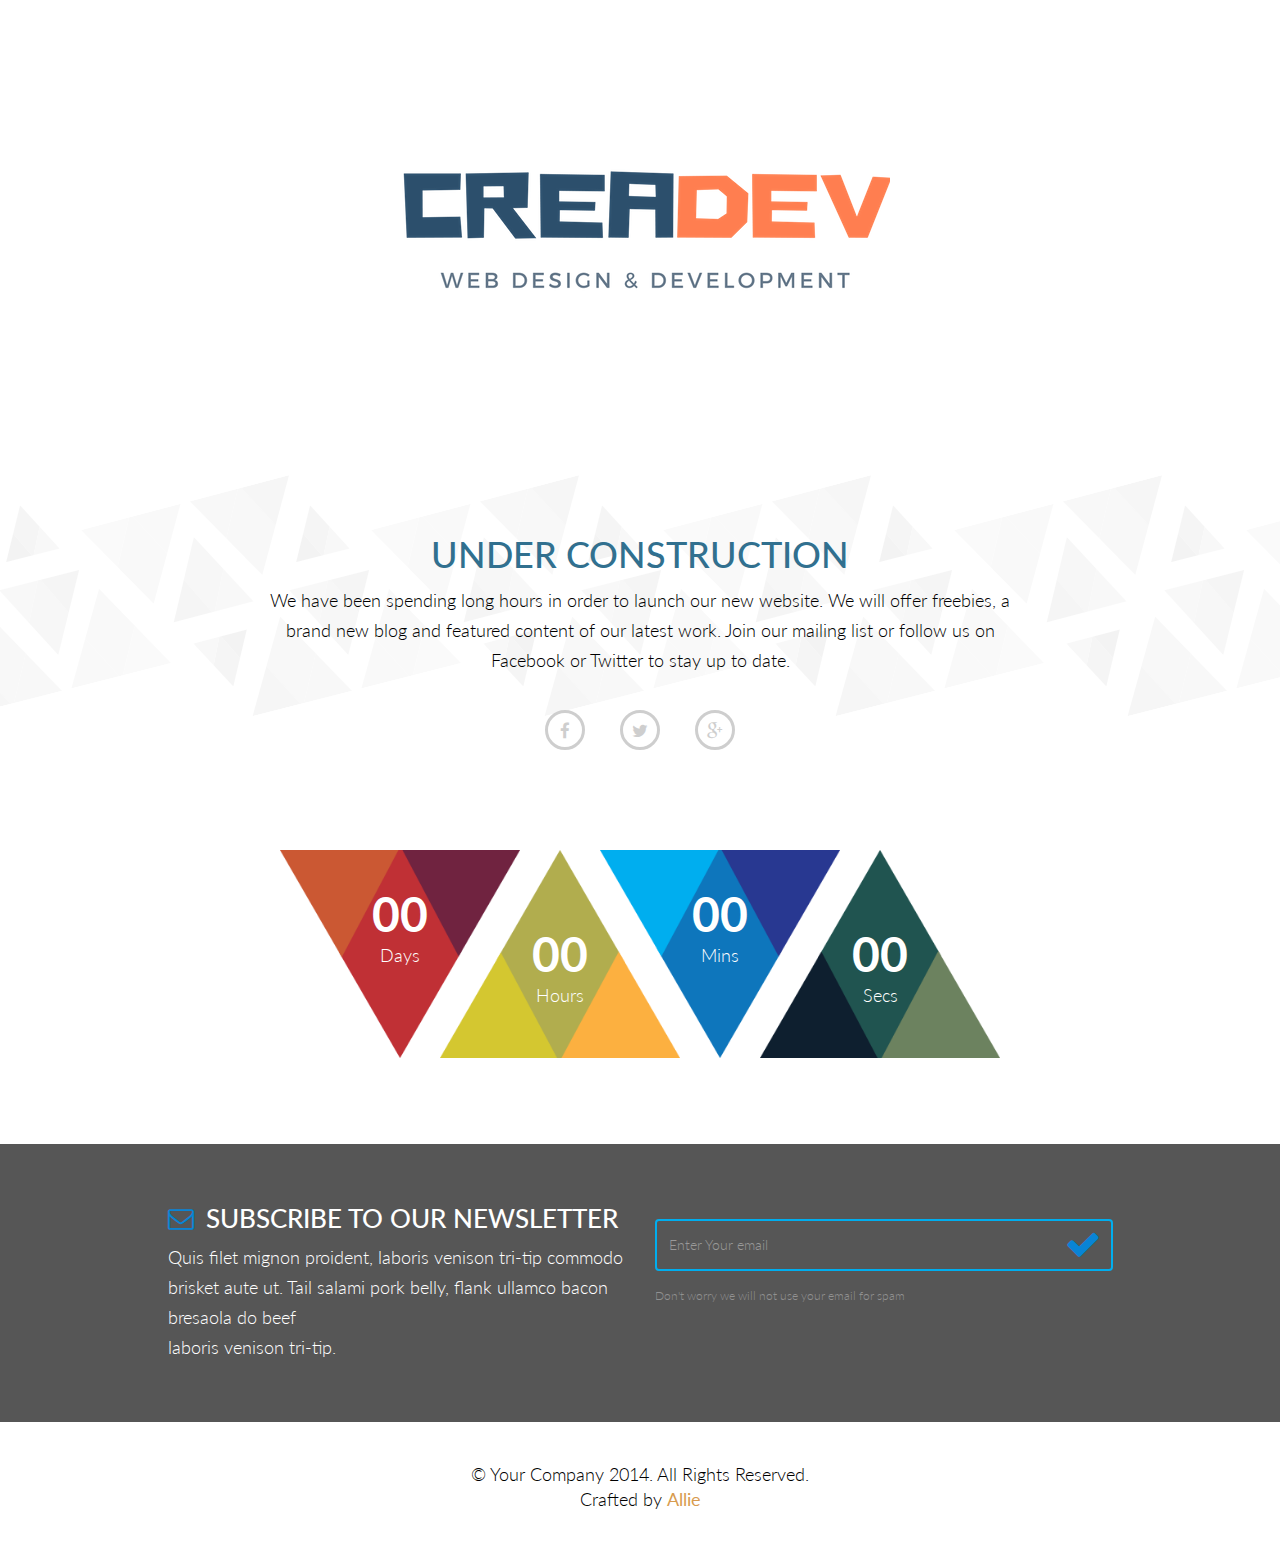
<file: coming-soon.html>
<!DOCTYPE html>
<html lang="en">
<head>
    <meta charset="utf-8">
    <meta name="viewport" content="width=device-width, initial-scale=1.0">
    <meta name="description" content="">
    <meta name="author" content="">
    <title>Coming Soon | Triangle</title>
    <link href="css/bootstrap.min.css" rel="stylesheet">
    <link href="css/font-awesome.min.css" rel="stylesheet"> 
    <link href="css/main.css" rel="stylesheet">
    <link href="css/responsive.css" rel="stylesheet">

    <!--[if lt IE 9]>
        <script src="js/html5shiv.js"></script>
        <script src="js/respond.min.js"></script>
    <![endif]-->       
    <link rel="shortcut icon" href="images/ico/favicon.ico">
    <link rel="apple-touch-icon-precomposed" sizes="144x144" href="images/ico/apple-touch-icon-144-precomposed.png">
    <link rel="apple-touch-icon-precomposed" sizes="114x114" href="images/ico/apple-touch-icon-114-precomposed.png">
    <link rel="apple-touch-icon-precomposed" sizes="72x72" href="images/ico/apple-touch-icon-72-precomposed.png">
    <link rel="apple-touch-icon-precomposed" href="images/ico/apple-touch-icon-57-precomposed.png">
</head><!--/head-->

<body>
    <div class="logo-image">                                
       <a href="index.html"><img class="img-responsive" src="images/logo.png" alt=""> </a> 
    </div>
     <section id="coming-soon">        
         <div class="container">
            <div class="row">
                <div class="col-sm-8 col-sm-offset-2">                    
                    <div class="text-center coming-content">
                        <h1>UNDER CONSTRUCTION</h1>
                        <p>We have been spending long hours in order to launch our new website. 
                            We will offer freebies, a brand new blog and featured content of our latest work. Join our mailing list or follow us on<br /> Facebook or Twitter to stay up to date.</p>                           
                        <div class="social-link">
                            <span><a href="#"><i class="fa fa-facebook"></i></a></span>
                            <span><a href="#"><i class="fa fa-twitter"></i></a></span>
                            <span><a href="#"><i class="fa fa-google-plus"></i></a></span>
                        </div>
                    </div>                    
                </div>
                <div class="col-sm-12">
                    <div class="time-count">
                        <ul id="countdown">
                            <li class="angle-one">
                                <span class="days time-font">00</span>
                                <p>Days</p>
                            </li>
                            <li class="angle-two">
                                <span class="hours time-font">00</span>
                                <p>Hours</p>
                            </li>
                            <li class="angle-three">
                                <span class="minutes time-font">00</span>
                                <p class="minute">Mins</p>
                            </li>                            
                            <li class="angle-four">
                                <span class="seconds time-font">00</span>
                                <p>Secs</p>
                            </li>               
                        </ul>   
                    </div>
                </div>
            </div>
        </div>       
    </section>
    <section id="subscribe">
        <div class="container">
            <div class="row">
                <div class="col-sm-10 col-sm-offset-1">
                    <div class="row">
                        <div class="col-sm-6">
                            <h2><i class="fa fa-envelope-o"></i> SUBSCRIBE TO OUR NEWSLETTER</h2>
                            <p>Quis filet mignon proident, laboris venison tri-tip commodo brisket aute ut. Tail salami pork belly, flank ullamco bacon bresaola do beef<br /> laboris venison tri-tip.</p>
                        </div>
                        <div class="col-sm-6 newsletter">
                            <form id="newsletter">
                                <input class="form-control" type="email" name="email"  value="" placeholder="Enter Your email">
                                <i class="fa fa-check"></i>
                            </form>
                            <p>Don't worry we will not use your email for spam</p>
                        </div>    
                    </div>
                </div>     
            </div>
        </div> 
    </section>

    <section id="coming-soon-footer" class="container">
        <div class="row">
            <div class="col-sm-12">
                <div class="text-center">
                    <p>&copy; Your Company 2014. All Rights Reserved.</p>
                    <p>Crafted by <a target="_blank" href="http://designscrazed.org/">Allie</a></p>
                </div>
            </div>
        </div>       
    </section>
    

    <script type="text/javascript" src="js/jquery.js"></script>
    <script type="text/javascript" src="js/bootstrap.min.js"></script>
    <script type="text/javascript" src="js/coundown-timer.js"></script>
    <script type="text/javascript" src="js/wow.min.js"></script>
    <script type="text/javascript" src="js/main.js"></script>
    <script type="text/javascript">
            //Countdown js
         $("#countdown").countdown({
                date: "10 march 2015 12:00:00",
                format: "on"
            },      
            function() {
                // callback function
        });
    </script>
    
</body>
</html>
</file>
<file: css/main.css>
/*
  Theme Name: CreaDev
  Theme Uri: 
  Author: CreaDev
  Author Uri: 
  Description: Webdesign and Development
  Version: 1.1
  */

  @import url(https://fonts.googleapis.com/css?family=Lato:100,300,400,700);
  @import url(https://fonts.googleapis.com/css?family=Open+Sans:300italic,400italic,600italic,700italic,400,300,600,700);
  @import url(https://fonts.googleapis.com/css?family=Noto+Sans:400,700);

  body {
    background: #fff;
    font-family: 'Lato', sans-serif;
    font-weight: 300;
    font-size: 18px;
    line-height: 30px;
    color: #000;
  }

  html {
    height: 100%;
  }


  a{
    color:#33728f;
    font-weight: 400;
    text-decoration: none;
  }

  a:hover {
    outline: none;
    text-decoration:none;
    color: #ff5d5d;
  }

  a:focus {
    outline:none;
    outline-offset:0;
    color: #ff5d5d;
  }

  a {
    -webkit-transition: 300ms;
    -moz-transition: 300ms;
    -o-transition: 300ms;
    transition: 300ms;
  }


  ul {
    list-style: none;
  }

  h1, h2, h3, h4, h5, h6 {
    font-family: 'Lato', sans-serif;
    font-weight: 500;
  }

  h1{
    color: #31708f;
  }

  h2{
    font-size: 26px;
    color: #588aa4;
  }

  h3{
    font-size: 18px;
  }

  .overflow{
    overflow: hidden;
  }

  .uppercase{
    text-transform: uppercase;
  }

  .btn-common {
    font-size: 14px;
    color: #ffffff;
    background-color: coral;
    border: 1px solid #ffffff;
    font-family: 'Open Sans', sans-serif;
    font-weight: 400;
    padding: 10px 25px;
  }

  #action .col-sm-5{
    position: absolute;

    top: 0;
    height: 100%;
    right: 0;
  }


  .btn-common:hover, 
  .btn-common:focus{
    outline: none;
    background: none;
    box-shadow: none;
    color: #01707f;
    border-color:#01707f;
  }

  .align-right{
    text-align: right;
  }

  .inline{
    display: inline-block;
  }

  .padding{
    padding: 65px 0;
  }

  .padding-bottom{
    padding-bottom: 200px;
  }

  .padding-top{
    
  }

  .padding-right{
    padding-right: 80px;
  }

  .padding-left{
    padding-left: 80px;
  }

  .margin-bottom{
    margin-bottom: 35px;
  }

     .carousel-indicators.visible-xs {
      height: 20px;
      margin: 0;
      padding: 0;
      position: absolute;
      top: -35px;
      width: 100%;
      left: 0;
    }

  .carousel-indicators.visible-xs li {
    border-color: #D29948;
    border-width: 2px;
    height: 12px;
    margin: 0 5px 0 0;
    width: 12px;
  }

  .carousel-indicators.visible-xs li.active {
    background: rgba(210, 153, 72, 0.7);
  }


/*************************
*******Header******
**************************/


#header{
  margin-bottom: 0;
  padding: 30px 0 60px 0;
}

#header .navbar-inverse .container{
  position: relative;
}

.search{
  position: absolute;
  top: 20px;
  right: 0;
  z-index: 1;
}

.search i{
  color: #00aeef;
  cursor: pointer;
  position: absolute;
  right: 10px;
  top: 2px;
}

.field-toggle{
  position: relative;
  top: 30px;
  right: 15px;
  display: none;
  height: 50px;
}

.search-form{
  padding-left: 10px;
  height: 40px;
  font-size: 18px;
  color: #818285;
  font-weight: 300;
  outline: none;
  border: 1px solid #00aeef;
  margin-top: 20px;
  border-radius: 4px;
}

.social-icons ul li{
  padding: 0 10px;

}

.social-icons ul li:last-child{
  padding-right: 0;

}

.social-icons ul li a{
  font-size: 18px;
  color: #d3d3d3;
  padding: 0;
}

.social-icons ul li a:hover .fa-facebook {
  color:#0884d5;
}

.social-icons ul li a:hover .fa-twitter {
  color:#2AA7DC;
}

.social-icons ul li a:hover .fa-google-plus {
  color:#A22523;
}

.social-icons ul li a:hover .fa-dribbble {
  color:#E94989;
}

.social-icons ul li a:hover .fa-linkedin {
  color:#006DC0;
}

.social-icons ul li a:hover,
.social-icons ul li a:focus{  
  background: none;
}

#header .navbar {
  background: #fff;
  border: 0;
  margin-bottom: 0;
}

#header .navbar-toggle{
  margin-top: 20px;
}

#header .navbar-brand{
  padding: 0;
  margin-left: 0;
}

#header .navbar-brand h1{
  padding: 0;
  margin: 0;
}

#header .navbar-nav.navbar-right >li:last-child{
  margin-right: 20px;
}

#header .navbar-nav.navbar-right >li a {
  color: #000;
  font-size: 12px;
  padding: 20px;
  text-transform: uppercase;
  font-weight: 300;
}


#header .navbar-inverse .navbar-nav  li.active > a,  
#header .navbar-inverse .navbar-nav  li.active > a:focus, 
#header .navbar-nav.navbar-right li > a:hover,
.navbar-inverse .navbar-nav > .open > a {
  background-color: inherit;
  border: 0;
  color: #00aeef;
  margin-right: 30px;
}

#header .navbar-inverse .navbar-nav  li a:hover{
  color: #00aeef;
}


/*  Dropdown menu*/

ul.sub-menu {
  display: none;
  list-style: none;
  padding: 0;
  margin: 0;
}

#header .navbar-nav li ul.sub-menu li a{
  color: #818285;
  padding: 5px 0;
  font-size: 13px;
  display: block;
  text-transform: capitalize;
}

#header .navbar-nav li ul.sub-menu li .active{
  background: #00aeef;
  color: #fff;
  position: relative;
}

#header .navbar-nav li ul.sub-menu li .active i{
  position: absolute;
  font-size: 56px;
  top: -13px;
  color: #0884d5;
}

#header .navbar-nav li ul.sub-menu li .active .fa-angle-right{
  left: -3px;
}

#header .navbar-nav li ul.sub-menu li .active .fa-angle-left{
  right: -3px;
}

#header .navbar-nav li ul.sub-menu li a:hover,
#header .navbar-nav li ul.sub-menu li a:focus{
  background: #00aeef;
  color: #fff;
}

.fa-angle-down{
  padding-left: 5px; 
}

.scaleIn {
  -webkit-animation-name: scaleIn;
  animation-name: scaleIn;
}

@-webkit-keyframes scaleIn {
  0% {
    opacity: 0;
    -webkit-transform: scale(0);
    transform: scale(0);
  }

  100% {
    opacity: 1;
    -webkit-transform: scale(1);
    transform: scale(1);
  }
}

@keyframes scaleIn {
  0% {
    opacity: 0;
    -webkit-transform: scale(0);
    -ms-transform: scale(0);
    transform: scale(0);
  }

  100% {
    opacity: 1;
    -webkit-transform: scale(1);
    -ms-transform: scale(1);
    transform: scale(1);
  }
}


/*************************
*******Footer******
**************************/

#footer {
  padding-bottom: 10px;
  background-image: url(../images/home/footer.png);
  background-repeat: repeat-x;
  background-position: bottom;
  background-size: contain;
}

#footer h1{
  margin-bottom: 65px;
  margin-top: 36px;
}

#footer .bottom-separator {
  margin-bottom: 60px;
}

#message {
  height: 110px;
  resize: none;
}

.bottom > h2 {
  margin-top: 0;
  margin-bottom: 26px;
}

.bottom .media-body h3 {
  margin-top: 0;
  padding-left: 25px;
}

.bottom .media-body h3 a{
  color: #ea2c00;
}

.testimonial .media{
  margin-top: 0;
  margin-bottom: 25px;
}

.testimonial .media>.pull-left{
  margin-right: 25px;
}

.testimonial .media>.pull-left img{
  margin-top: 6px;
}

.testimonial .media .media-body blockquote{
  padding-left: 25px;
  padding-right: 30px;
  position: relative;
  border-left: 0;
  margin-bottom: 0;
}

.testimonial .media .media-body blockquote:before{
  position: absolute;
  left: 5px;
  top: 8px;
  content: '"';
  font-size: 40px;
  color: #ea2c00;
  font-family: 'Noto Sans', sans-serif;
  transform:rotate(180deg);
  -ms-transform:rotate(180deg); /* IE 9 */
  -webkit-transform: rotate(180deg); /* Opera, Chrome, and Safari */
  line-height: 0;
}

.testimonial .media .media-body blockquote:after{
  position: absolute;
  right: 30px;
  bottom: 14px;
  content: '"';
  font-size: 40px;
  color: #ea2c00;
  font-family: 'Noto Sans', sans-serif;
  line-height: 0;
}

.contact-info.bottom {
  padding-left: 25px;
}

.bottom > address {
  line-height: 22px;
  margin-bottom: 40px;
}

.form-control {
  border: 1px solid #eaeaea;
  font-weight: 300;
  outline: none;
  box-shadow: none;
  height: 40px;
}

.form-control:hover, 
.form-control:focus{
  border-color: #4fcccd;
  outline: none;
  box-shadow: none;
}

.btn-submit {
  width: 100%;
  background-color: #4fcccd;
  color: #fff;
  font-size: 14px;
  font-weight: 300;
  letter-spacing: 5px;
  text-transform: uppercase;
  border-radius: 3px;
  margin-top: 5px;
  border-bottom: 3px solid #2f9697;
  box-shadow: none;
  padding: 10px;
}

.btn-submit:hover, 
.btn-submit:focus{
  color: #fff;
  outline: none;
  box-shadow: none;
  opacity: .8;
}

.copyright-text{
  margin-top: 70px;
  color: #fff;
  font-size: 16px;  
  padding-bottom: 15px;
}

.copyright-text a {
  color: #3e848a
}

.copyright-text p {
  margin-bottom: 0;
}

/*************************
*******Home Page******
**************************/
#home-slider {
  background: url(../images/home/slider-bg.png) 0 100% repeat-x;
  position: relative;
}

#home-slider .main-slider {
  position: relative;
  height: 450px;
}

#home-slider .slide-text{
  position: absolute;
  top: 20px;
  left: 10px;
  width: 450px;
}

.animate-in .slide-text {
  -webkit-animation: fadeInLeftBig 700ms cubic-bezier(0.190,1.000,0.220,1.000) 200ms both;
  animation: fadeInLeftBig 700ms cubic-bezier(0.190,1.000,0.220,1.000) 200ms both;
}

#home-slider .slider-hill {
  position: absolute;
  right: -10px;
  bottom: 90px;
  max-width: 250px;
}

.animate-in .slider-hill {
  -webkit-animation: bounceInDown 1000ms ease-in-out 200ms both;
  animation: bounceInDown 1000ms ease-in-out 200ms both;
}

#home-slider .slider-house {
  position: absolute;
  right: 0%;
  bottom: 20px;
  width: 590px;
}

.animate-in .slider-house {
  -webkit-animation: bounceInDown 500ms ease-in-out 800ms both;
  animation: bounceInDown 500ms ease-in-out 800ms both;
}

#home-slider .slider-sun {
  position: absolute;
  right: 400px;
  bottom: 280px;
}

.animate-in .slider-sun {
  -webkit-animation: scaleIn 500ms ease-in-out 1200ms both;
  animation: scaleIn 500ms ease-in-out 1200ms both;
}

#home-slider .slider-birds1 {
  position: absolute;
  right: 350px;
  bottom: 150px;
}

.animate-in .slider-birds1 {
  -webkit-animation: fadeInLeft 500ms ease-in-out 1200ms both;
  animation: fadeInLeft 500ms ease-in-out 1200ms both;
}

#home-slider .slider-birds2 {
  position: absolute;
  right: 290px;
  bottom: 180px;
}

.animate-in .slider-birds2 {
  -webkit-animation: fadeInRight 500ms ease-in-out 1200ms both;
  animation: fadeInRight 500ms ease-in-out 1200ms both;
}


#home-slider h1{
  margin-top: 30px;
  margin-bottom: 25px;
}

#home-slider .btn-common {
  margin-top: 20px;
}

#home-slider .preloader {
  position: absolute;
  left: 0;
  top: 0;
  bottom: -30px;
  right: 0;
  background: #fafafa;
  text-align: center;
}

#home-slider .preloader > i {
  font-size: 48px;
  height: 48px;
  line-height: 48px;
  color: #00aeef;
  position: absolute;
  left: 50%;
  margin-left: -24px;
  top: 50%;
  margin-top: -24px;
}

#action {
  background-image: url(../images/home/tour-bg.png);
  background-color: #fbfafa;
  background-repeat: repeat-x;
  height: 157px;
  background-position: center;
  display: table;
  position: static;
  width: 100%;
}

.vertical-center{
  display: table-cell;
  vertical-align: middle;
  width: 100%;
  position: statice;

}


.single-service{
  overflow: hidden;
  display: block;
}

.single-service img {
  margin-bottom: 35px;
}

.single-service .fold {
  margin-bottom: 35px;
}

.single-service h2 {
  margin-top: 0;
  margin-bottom: 15px;
}

.single-service p {
  padding: 0 48px;
}

.action h1{
  margin-top: 0px;
}

.action p{
  font-size: 25px;
  margin-bottom: 0;
  font-weight: 300;
}

.action .btn-common{
  margin-top: 55px;
  float: left;
  margin-left: 10%;
}

.title {
  color: #31708f;
  font-weight: 400;
}

.single-features {
  overflow: hidden;
  padding-top: 65px;
  padding-bottom: 40px;
}

.single-features .col-sm-6 {
  margin-top: 50px;
}

.single-features:last-child {
  padding-bottom: 95px;
  padding-top: 0;
}

.single-features h2{
  margin-bottom: 15px;
}

#clients{
  padding-bottom: 80px;
  padding-top: 0px;
}

.clients {
  margin-bottom: 45px;
  padding-top: 50px;
}

.clients img {
  display: inline-block;
}

.clients-logo {
  overflow: hidden;
  margin-bottom: 10px;
}



/*************************
*******About Us Page******
**************************/

#action , 
#page-breadcrumb{
  position: relative;
}

#page-breadcrumb {
  background-image: url(../images/home/tour-bg.png);
  background-color: #fbfafa;
  background-repeat: repeat-x;
  height: 130px;
  background-position: center;
  display: table;
  position: static;
  width: 100%;
}

#team {
  padding: 85px 0;
}

#team-carousel {
  margin-top: 80px;
}

#company-information .padding-top{
 
  
}

.single-service img {
  height: 85px;
}

.tour-button {
  background-image: url(../images/home/tour-icon2.png);
  height: 100%;
  background-repeat: no-repeat;
  position: absolute;
  width: 100%;
  left: 0;
  background-position: 151px 4px;
}

.about-image {
  padding:90px 90px 0;
}

.team-single {
  position: relative;
}

.person-thumb {
  position: relative;
}

.person-thumb img {
  border-radius: 50%;
}


.social-profile {
  background: none repeat scroll 0 0 rgba(137, 97, 46, 0.8);
  display: none;
  position: absolute;
  text-align: center;
  top: 0;
    -webkit-transition: all 0.9s ease;
  -moz-transition: all 0.9s ease;
  -ms-transition: all 0.9s ease;
  -o-transition: all 0.9s ease;
  transition: all 0.9s ease;transition: all 0.9s ease 0s;
  width: 100%;
  height: 100%;
}

.team-single:hover .social-profile{
  background:rgba(255, 129, 82, 0.56);
  display: block;
  -webkit-animation: fadeInUp 400ms;
  animation: fadeInUp 400ms;
  -webkit-transition: all 0.9s ease;
  -moz-transition: all 0.9s ease;
  -ms-transition: all 0.9s ease;
  -o-transition: all 0.9s ease;
  transition: all 0.9s ease;
  border-radius: 50%;
}

.social-profile .nav-pills {
  display: inline-block;
  margin-top: -26px;
  padding: 0;
  position: relative;
  top: 50%;
}

.social-profile .nav-pills li {
  display: inline-block;
  margin: 0 5px;
}

.social-profile .nav-pills li a {
  color: #fff;
  border: 1px solid #fff;
  width: 40px;
  height: 40px;
  line-height: 40px;
  text-align: center;
  padding: 0;
  border-radius: 40px;
  -webkit-transition: all 0.9s ease;
  transition: all 0.9s ease;
}

.social-profile .nav-pills li a:hover {
  color: #702340;
  border-color: #702340;
}

.person-info h2 {
  font-weight: 500;
  text-align: -webkit-center;

}

.person-info h3 {
  font-size: 16px;
  color: #686868;
  font-weight: 300;
  margin-top: 0;
  margin-bottom: 0;
}

.team-carousel-control {
  position: absolute;
  top: 36%;
  width: 13px;
  height: 16px;
  text-indent: -9999999px;
  -webkit-transition: all 0.9s ease;
  -moz-transition: all 0.9s ease;
  -ms-transition: all 0.9s ease;
  -o-transition: all 0.9s ease;
  transition: all 0.9s ease;
}

.right.team-carousel-control {
  right: -50px;
  background-image: url(../images/aboutus/right.png);
}

.left.team-carousel-control {
  left: -50px;
  background-image: url(../images/aboutus/left.png);
}

.team-carousel-control:hover{
  background-position: 0 -18px;
  -webkit-transition: all 0.5s ease;
  -moz-transition: all 0.5s ease;
  -ms-transition: all 0.5s ease;  
  -o-transition: all 0.5s ease;
  transition: all 0.5s ease;
}

.count h1{
  font-size: 60px;
  color: #00aeef;
}

.count h3{
  font-size: 16px;
}

.progress .progress-bar.six-sec-ease-in-out {
  -webkit-transition: width 1s ease-in-out;
  -moz-transition: width 1s ease-in-out;
  -ms-transition: width 1s ease-in-out;
  -o-transition: width 1s ease-in-out;
  transition:  width 1s ease-in-out;
}

.top-zero{
  margin-top: 0;
}

h3.top-zero{
  font-size: 20px;
}

#company-information .about-us h2{
  margin-bottom: 45px;
}

.single-skill h3{
  font-size: 16px;
}

.progress{
  height: 30px;
  box-shadow: none;
  -webkit-box-shadow: none;
}

.progress-bar{
  line-height: 30px;
  box-shadow: none;
  -webkit-box-shadow: none;
}

.progress-bar.progress-bar-primary{
  background: #00aeef;
}



/*************************
*******Service Page******
**************************/
#recent-projects{
  padding-top: 20px;
  padding-bottom: 0px;
  margin-top: 30px;
}

.recent-projects .team-single{
  height: 355px;
}

.recent-projects p.padding-bottom{
  padding-bottom: 0px;
  font-size: 18px;
  line-height: 30px;
}

.choose{
  padding-top: 20px;
}

#company-information.choose .padding-top{
  padding-top: 50px;
}

#company-information h2{
  margin-bottom: 25px;
  margin-top: 0;
}

ul.elements{
  list-style: none;
  margin: 0;
  padding: 0;
}

ul.elements li{
    margin: 6px 0;
    font-size: 24px;
    line-height: 30px;
    color: #3e7a96;
    font-weight: 500;
}

ul.elements li > i{
  color:#C03035;
  display: inline-block;
  margin-right: 10px;
}

#company-information h1.margin-bottom{
  margin-bottom: 26px;
}

/*************************
*******Portfolio Default**
**************************/

.portfolio-single {
  position: relative;
}

.portfolio-thumb {
  position: relative;
}

.portfolio-thumb img {
  width: 100%;
}


.portfolio-single:hover .portfolio-view{
  display: block;
  -webkit-animation: fadeInUp 400ms;
  animation: fadeInUp 400ms;
}

#portfolio .row{
  margin-left: -10px;
  margin-right: -10px;
  margin-top: 30px;
}

.portfolio-view {
  display: none;
  position: absolute;
  top: 0;
  height: 100%;
  width: 100%;
  text-align: center;
}

.portfolio-view .nav-pills {
  padding: 0;
  display: inline-block;
  margin-top: -26px;
  top: 50%;
  position: relative;
}

.portfolio-view .nav-pills li {
  display: inline-block;
  margin: 0 5px;
}

.portfolio-view .nav-pills li a {
  color: #fff;
  border: 1px solid #fff;
  width: 40px;
  height: 40px;
  line-height: 38px;
  text-align: center;
  padding: 0;
  border-radius: 40px;
  -webkit-animation: scaleIn 400ms linear 100ms both;
  animation: scaleIn 400ms linear 100ms both;
  -webkit-transition: all 0.9s ease;
  transition: all 0.9s ease;
}

.portfolio-view .nav-pills li a:hover {
  color: #702340;
  border-color: #702340;
  -webkit-transition: all 0.9s ease;
  transition: all 0.9s ease;
}

.portfolio-info {
  overflow: hidden;
  margin-bottom: 30px;
}

.portfolio-info h2 {
  font-size: 18px;
  margin: 15px 0 0;
  text-align: center;
}

.portfolio-filter {
  margin: 80px 0;
  padding: 0;
}

.portfolio-filter li {
  display: inline-block;
  position: relative;
}

.portfolio-filter li a {
  border-radius: 0;
  color: #686868;
  font-size: 18px;
  font-weight: 300;
  padding: 0 25px;
  text-transform: capitalize;
  border: none;
}

.portfolio-filter li .active{
  background: transparent;
  box-shadow: none;
  -webkit-box-shadow: none;
}

.portfolio-filter li a:hover, 
.portfolio-filter li a:focus,
.portfolio-filter li a.active {
  background: transparent;
  box-shadow: none;
  -webkit-box-shadow: none;
}

.portfolio-filter li a.active:before{
  position: absolute;

  content: "";
  left: 0;
  width: 13px;
  height: 16px;
  background: url(../images/portfolio/icon.png);
  top: 5px;
}

.portfolio-pagination{
  text-align: center;
  
  padding-top: 40px;
  padding-bottom: 90px;
}

.pagination li{
  display: inline-block;
  margin: 0 10px;
}

.pagination li a{
  color: #000;
  padding: 5px 10px;
  border-radius: 5px;
  border: 1px solid #fff;
}

.pagination li:first-child a{
  background: url(../images/portfolio/left.png);
  background-repeat: no-repeat;
  text-indent: -999999999px;
  background-position: center top 10px;
  width: 32px;
  height: 36px;
  border: none;
  -webkit-transition: 300ms;
  -moz-transition: 300ms;
  -o-transition: 300ms;
  transition: 300ms;
}

.pagination li:first-child a:hover{
  background: url(../images/portfolio/left.png);
  background-position: center top -37px;
  background-repeat: no-repeat;
  -webkit-transition: 300ms;
  -moz-transition: 300ms;
  -o-transition: 300ms;
  transition: 300ms;
}

.pagination li:last-child a{
  background: url(../images/portfolio/right.png);
  background-repeat: no-repeat;
  text-indent: -999999999px;
  background-position: center top 10px;
  width: 32px;
  height: 36px;
  border: none;
  -webkit-transition: 300ms;
  -moz-transition: 300ms;
  -o-transition: 300ms;
  transition: 300ms;
}

.pagination li:last-child a:hover{
  background: url(../images/portfolio/right.png);
  background-position: center top -37px;
  background-repeat: no-repeat;
  -webkit-transition: 300ms;
  -moz-transition: 300ms;
  -o-transition: 300ms;
  transition: 300ms;
}

.pagination li a:hover,
.pagination .active a, 
.pagination a:active, 
.pagination .active a:hover,
.pagination .active a:focus, 
.pagination a:focus {
  background: transparent;
  border-color: #C03035;
  color: #C03035;
}


/*****************************
Portfolio with right sidebar
*****************************/

.sidebar h3 {
  color: #404040;
  margin-top: 0;
  border-bottom: 3px solid #ececec;
  margin-bottom: 6px;
  padding-bottom: 8px;
}

.sidebar-item{
  margin-bottom: 48px;
}

.categories .navbar-stacked li {
  border-bottom: 1px solid #ececec;
}

.categories .navbar-stacked li:last-child {
  border-bottom: 0px solid #ececec;
}

.categories .navbar-stacked li a {
  font-size: 16px;
  color: #6a6a6a;
  padding: 8px 0;
  padding-left: 0;
}

.categories .navbar-stacked li a:hover{
  background: none;
  margin-left: 20px;
  color: #0099AE;
  opacity: 1;
}

.categories .navbar-stacked li.active a{
  color: #0099AE;
  padding-left: 20px;
}

.categories .navbar-stacked li.active a:before{
  position: absolute;
  content: "";
  border-color: transparent transparent transparent #0099AE;
  border-width: 8px;
  border-style: solid;
  left: 0;
  top: 13px;
  margin-top: 0;
  z-index: 0;
  transition: all 0.3s ease 0s;
  -moz-transition: all 0.3s ease 0s;
  -webkit-transition: all 0.3s ease 0s;
  -o-transition: all 0.3s ease 0s;
}

.categories .navbar-stacked li.active a:after {
  position: absolute;
  content: "";
  border-color: transparent transparent transparent #fff;
  border-width: 6px;
  border-style: solid;
  left: 0px;
  top: 15px;
  margin-top: 0;
  z-index: 1;
  transition: all 0.3s ease 0s;
  -moz-transition: all 0.3s ease 0s;
  -webkit-transition: all 0.3s ease 0s;
  -o-transition: all 0.3s ease 0s;
}

.sidebar-item .media{
  border-bottom: 1px solid #ececec;
  padding-bottom: 10px;
  padding-top: 21px;
  margin-top: 0;
  transition: all 0.3s ease 0s;
  -moz-transition: all 0.3s ease 0s;
  -webkit-transition: all 0.3s ease 0s;
  -o-transition: all 0.3s ease 0s;    
}

.sidebar-item .media:last-child{
  border-bottom: 0px solid #ececec;  
  padding-bottom: 0; 
}

.sidebar-item .media:hover{
  border-left: 2px solid #0099AE;
  padding-left: 5px;
  transition: all 0.3s ease 0s;
  -moz-transition: all 0.3s ease 0s;
  -webkit-transition: all 0.3s ease 0s;
  -o-transition: all 0.3s ease 0s;
}

.sidebar-item .media:hover.media .media-body h4 a{
  color: #0099AE;
  transition: all 0.3s ease 0s;
  -moz-transition: all 0.3s ease 0s;
  -webkit-transition: all 0.3s ease 0s;
  -o-transition: all 0.3s ease 0s;
}

.sidebar-item .media .media-body h4 {
  margin-top: 0;
  margin-bottom: 8px;
}

.sidebar-item .media .media-body h4 a{
  color: #7d7d7d;
  font-size: 16px;
}

.sidebar-item .media .media-body p {
  color: #b4b4b4;
  font-size: 12px;
}

.tag-cloud .nav-pills{
  margin-top: 16px;
}

.tag-cloud .nav-pills li{
  margin: 0;
  margin-top: 6px;
  margin-right: 4px;
}

.tag-cloud .nav-pills li a{
  font-size: 14px;
  font-weight: 300;
  padding: 5px 15px;
  background: #bbbbbb;
  color: #fff;
  border-radius: 3px;
}

.tag-cloud .nav-pills li a:hover{
  background: #0099AE;
}

.popular ul.gallery {
  margin: 0;
  padding: 0;
  list-style: none;
  margin: 10px -8px;
}

.popular ul.gallery li {
  display: block;
  width: 33.33%;
  float: left;
  padding: 8px;
}

.popular ul.gallery li a {
  display: block;
}

.popular ul.gallery li a img {
  width: 100%;
  transition: border-radius 300ms ease-in;
  -webkit-transition: border-radius 300ms ease-in;
}

.popular ul.gallery li a img:hover {
  border-radius: 60px;
}


/* Start: Recommended Isotope styles */

/**** Isotope Filtering ****/
.isotope-item {
  z-index: 2;
}

.isotope-hidden.isotope-item {
  pointer-events: none;
  z-index: 1;
}

/**** Isotope CSS3 transitions ****/

.isotope,
.isotope .isotope-item {
  -webkit-transition-duration: 0.8s;
  -moz-transition-duration: 0.8s;
  -ms-transition-duration: 0.8s;
  -o-transition-duration: 0.8s;
  transition-duration: 0.8s;
}

.isotope {
  -webkit-transition-property: height, width;
  -moz-transition-property: height, width;
  -ms-transition-property: height, width;
  -o-transition-property: height, width;
  transition-property: height, width;
}

.isotope .isotope-item {
  -webkit-transition-property: -webkit-transform, opacity;
  -moz-transition-property: -moz-transform, opacity;
  -ms-transition-property: -ms-transform, opacity;
  -o-transition-property: -o-transform, opacity;
  transition-property: transform, opacity;
}

/**** disabling Isotope CSS3 transitions ****/
.isotope.no-transition,
.isotope.no-transition .isotope-item,
.isotope .isotope-item.no-transition {
  -webkit-transition-duration: 0s;
  -moz-transition-duration: 0s;
  -ms-transition-duration: 0s;
  -o-transition-duration: 0s;
  transition-duration: 0s;
}




/*****************************
Portfolio Details
*****************************/

#portfolio-information.padding-top{
  padding-top: 100px;
}

.project-name h2{
  margin-top: 0;
  margin-bottom: 15px;
}

#related-work .title{
  margin-bottom: 55px;
  margin-top: 10px;
}

.navbar-default {
  background: none;
  padding: 0;
}

.navbar-default li a{
  font-size: 12px;
  padding: 0;
  padding-right: 15px;
}

.navbar-default li a i{
  padding-right: 8px;
}

.navbar-default li a:hover{
  color: #0884d5;
  background: none;
}

.skills .navbar-default,
.client .navbar-default{
  margin-left: 35px;
  
}

.live-preview .btn-common{
  margin-top: 21px;
  padding: 13px 45px;
}


/*****************************
Blog Default
*****************************/

.single-blog.timeline {
  background: #FFFFFF;
  border: 1px solid #EEEEEE;
  border-bottom: 0;
  position: relative;
  padding-bottom: 0;
}

.timeline .post-content {
  padding: 20px 20px 0;
}

.post-thumb{
  margin: -1px -1px 0;
  position: relative;
  overflow: hidden;
}

.timeline .post-thumb img {
  width: 100%;
}

.post-thumb iframe{
  width: 100%;
  min-height: 270px;
  border: 0;
}

.post-overlay{
  position: absolute;
  top: 50%;
  display: none;
  width: 94px;
  height: 140px;
  margin-top: -70px;
  overflow: hidden;
}

.post-overlay span{
  position: absolute;
  left: 50%;
  bottom: 0; 
  margin-left: -60px;
  -webkit-animation: fadeInUp 400ms;
  animation: fadeInUp 400ms;
  z-index: 9;
}


.post-overlay span:before{
  position: absolute;
  bottom: 0;
  border-style: solid;
  border-width: 60px;
  content: "";
  border-color: transparent transparent #0884d5 transparent;
  z-index: -1;
  cursor: initial;
}

.post-overlay span a{
  font-size: 30px;
  color: #fff;
  background: transparent;
  padding: 0; 
  margin-left: 50px;
}

.single-blog:hover .post-overlay{
  display: block;
  -webkit-animation: fadeIn 300ms;
  animation: fadeIn 300ms;
}

.timeline-divider{
  position: relative;
  padding-top: 50px;
}

.timeline-divider:before{
  position: absolute;
  top: 0;
  content: "";
  border-left-style: solid;
  border-left-width: 1px;
  height: 100%;
  border-left-color: #0099AE;
  left: 50%;
  margin-left: -2px;
}

.timeline-blog .col-sm-6.padding-top{
  padding-top: 70px;
}

.post-content{
  padding: 20px 0;
}

.timeline-date .btn-common{
  font-size: 18px;
  color: #4a4a4a;
  font-weight: 300;
  border-radius: 0;
  padding: 17px 40px;
}

.arrow-right{
  position: relative;
}

.arrow-right:after{
  position: absolute;
  right: 1px;
  content: "";
  top: 15px;
  background: url(../images/blog/left.png);
  width: 43px;
  height: 54px;
}

.arrow-left{
  position: relative;
}

.arrow-left:before{
  position: absolute;
  left: -2px;
  content: "";
  top: 86px;
  background: url(../images/blog/right.png);
  width: 43px;
  height: 54px;
}

.post-title {
  margin-top: 0;
}

.post-title a,
.comments-number a{
  color: #686868;
}

.post-content .post-author{
  margin-top: 0;
  
}

.post-content  .post-author a{
  font-weight: 300;
  font-size: 14px;
  color: #0099AE;
}

a.read-more{
  color: #0099AE;
  font-weight: 300;
}

a.read-more:hover{
  color: #01707F
}

.post-bottom{
  border-top: 1px solid #eeeeee;
  padding-top: 10px;
  margin-top: 20px;
  margin: 20px -20px 0;
  padding: 20px 20px 0;
}


/*****************************
Blog with right sidebar
*****************************/

.single-blog{
  padding-bottom: 30px;
}

.single-blog .post-bottom{
  border-bottom: 1px solid #eeeeee;
  padding-top: 10px;
  padding-bottom: 10px;
}

.single-blog .post-overlay span{
  left: 0;
  top: 0;
  margin-left: 0;
  width: 94px;
  height: 140px;
  background: url(../images/blog/blog-arrow.png);
  -webkit-animation: fadeInLeft 400ms;
  animation: fadeInLeft 400ms;
}

.single-blog .post-overlay span a{
  margin-left: 8px;
  font-weight: 700;
  font-size: 36px;
  line-height: 18px;
  position: absolute;
  top: 50px;
}

.single-blog .post-overlay span a small{
  font-size: 16px;
  font-weight: 300;
  margin-left: 5px;
}

.single-blog .post-overlay span:before{
  border-color: transparent;
  border-width: 0;
}

.post-nav{
  margin:0;
  padding: 0;
}

.post-nav li a{
  color: #0099AE;
  padding: 0;
  text-align: left;
}

.post-nav li a i{
  color: #0099AE;
  margin-right: 8px;
}

.post-nav li a:hover{
  background: none;
}

.blog-padding-right{
  padding-right:35px;
}

.blog-pagination {
  text-align: center;
  padding-top: 10px;
  padding-bottom: 55px;
}

/*****************************
Blog with right sidebar
*****************************/

.masonery_area .single-blog{}
.masonery_area .single-blog .post-thumb{
  height: auto;
}

.masonery_area .single-blog .post-title{
  margin-top: 5px;
}

.masonery_area .single-blog .post-title a{
  font-size: 20px;
}

.masonery_area .single-blog .post-thumb img{
  height:auto;
}

.masonery_area .single-blog .post-bottom{
  border-top:0;
  padding-top:0;
  margin-top:15px;
}

/* Audio CSS */

.audiojs{
  background:#C03035;
  height: 45px;
  width: 100%;
}

.audiojs .scrubber{
  background: #fff;  
  height: 8px;
  border-top: 0;
  width: 170px;
  margin-top: 19px;
  margin-left: 12px;
  border-radius: 10px;
}

.audiojs .play-pause{
  background: #a92b2f;
  width: 68px;
  height: 45px;
  padding: 0;
  padding-left: 24px;
  padding-top: 10px;
  border-right: 0;
}

.audiojs .time{
  display: none;
  
}

.audiojs .progress{
  background: #A92B2F;

  height: 8px;
  border-radius: 10px;
}

.audiojs .loaded{
  background:#fff;
  height: 8px;
  border-radius: 10px;
}


/*****************************
Blog Details
*****************************/

.navbar-nav.post-nav li{
  margin-right: 60px;
}

.single-blog.blog-details .post-content{
  padding-top: 30px;
}

.single-blog.blog-details .post-bottom{
  margin-top: 55px;
}

.blog-share{
  margin-top: 40px;
  background: #f5f5f5;
  display: inline-block;
  padding: 2px 0;
}

span.stMainServices,
span.stButton_gradient, 
.stButton .chicklets{
  height:24px !important;
}

.author-profile.padding{
  padding-top:50px;
}

.author-profile .col-sm-2 img{
  width: 100%;
  border-left: 3px solid #0099AE;
}

.author-profile h3{
  margin-top:0;
  color: #3a424c;
}

.author-profile p{
  color: #3a424c;
  font-weight: 400;
}

.author-profile span a{
  color: #C03035;
}

.response-area{
  border-bottom: 0;
}

.response-area h2{
  margin-top: 0;  
  margin-bottom: 0;
  border-bottom: 0;
  padding-bottom: 20px;
}

.post-comment{
  padding-left: 70px;
  padding-top: 36px;
  border-top: 1px solid #f1e8dd;
}

.post-comment .pull-left img{
  margin-right: 60px;
  border-left: 3px solid #0884d5;
}

.post-comment .media-body{
  padding-top: 6px;
  border-bottom: 0;
  padding-bottom: 50px;
}

.post-comment .media-body p{
  margin-top:10px;
}

.post-comment .media-body span i{
  color: #C03035;
  margin-right: 10px;
}

.post-comment .media-body span a{
  color: #C03035;
  font-weight: 700;
}

.post-comment .media-body .post-nav li a{
  font-weight: 300;
}

.parrent .media-list{
  margin-left: 190px;
}

.parrent .post-comment{
  padding-left: 0;
  margin-left: 70px;
}


/****************************
********* Contact Us*********
*****************************/
#map-section {
  margin-top: 50px;
  margin-bottom: 50px;
  position: relative;
}

#gmap {
  height: 350px;
}

.get-in-touch img {
  margin-top: 35px;
  margin-bottom: 32px;
}

.get-in-touch p {
  font-size: 18px;
  font-weight: 300;
}

#map-section .contact-info {
  position: absolute;
  background-color: #7c3651;
  right: 0;
  top: 0;
  width: 33%;
  height: 100%;
  padding:25px 50px;
  opacity: 0.9;
  color: #fff;
}

#map-section .contact-info h2, 
#map-section .contact-info a {
  color: #fff
}

#map-section address a:hover {
  color:#00AEEF
}

#contact-form #message{
  resize:none;
}

#contact-form .btn-submit {
  width: 28%;
  margin: 5px auto;
}

.corporate-info .corporate-address {
  background-image: url("../images/contact-bg.png");
  background-position: left top;
  background-repeat: no-repeat;
  overflow: hidden;
  padding-bottom: 50px;
}

.corporate-info .corporate-address address {
  background-image: url("../images/icon-map.png");
  background-position: left top;
  background-repeat: no-repeat;
  padding-left: 40px;
}


/****************************
****** Price-table CSS*******
*****************************/

.price-table {
  margin-top: 88px;
  margin-bottom: 96px;
}

.single-price ul {
  padding: 0;
  margin: 0;
  list-style: none;
}

.table-heading {
  background-color: transparent !important;
  color: #FFFFFF !important;
  overflow: hidden;
  padding: 0 !important;
  text-align: center;
}

.single-price.price-one .plan-name, 
.single-price.price-two .plan-name, 
.single-price.price-three .plan-name, 
.single-price.price-four .plan-name {   
  color: #fff;
  font-size: 20px;
  margin-bottom: 0;
  padding: 10px 0;
  text-transform: capitalize;
}

.single-price.price-one .plan-name {
  background-color: #0e76bc;
}

.single-price.price-two .plan-name {
  background-color: #ac2429;
}

.single-price.price-three .plan-name {
  background-color: #ed8d1b;
}

.single-price.price-four .plan-name {
  background-color: #6c825f;
}


.single-price .plan-price { 
  color: #fff;
  float: none;
  font-size: 14px;
  height: 110px;
  margin-bottom: 15px;
  overflow: hidden;
  position: relative;
  z-index: 5;
  padding-top: 15px;
}


.plan-price .dollar-sign {
  font-size: 18px;
}

.plan-price .price {
  font-size: 24px;
}

.plan-price .month {
  display: block;
  margin-top: -6px;
}

.price-one .plan-price:after, 
.price-two .plan-price:after, 
.price-three .plan-price:after, 
.price-four .plan-price:after  {  
  border-style: solid;
  border-width: 110px;
  content: "";
  height: 0;
  left:50%;
  position: absolute;
  top: 0;
  width: 0;
  z-index: -1;
  margin-left: -110px;
}

.price-one .plan-price:after {
  border-color: #0d6fb1 transparent transparent;
}

.price-two .plan-price:after {
  border-color: #ac2429 transparent transparent;
}

.price-three .plan-price:after {
  border-color: #e78817 transparent transparent;
}

.price-four .plan-price:after {
  border-color: #5f7452 transparent transparent;
}

.single-price ul li, 
.single-table ul li {
  padding: 12px 18px;
  background-color: #f7f7f7;
  margin-bottom: 5px;
  color: #696969;
}

.single-price ul li span, 
.single-table ul li span {
  float: right;
}

.price-one .btn-buynow, 
.price-two .btn-buynow, 
.price-three .btn-buynow, 
.price-four .btn-buynow   {  
  border-radius: 0;
  color: #fff;
  padding: 12px;
  font-weight: 300;
  letter-spacing: 3px;
  text-transform: uppercase;
  display: block;
}

.price-one .btn-buynow  {
  background-color: #0d6fb1;
}

.price-two .btn-buynow  {
  background-color: #ac2429;
}

.price-three .btn-buynow  {
  background-color: #e78817;
}

.price-four .btn-buynow  {
  background-color: #5f7452;
}

.price-one .btn-buynow:hover  {
  background-color: #0a5a90;
}

.price-two .btn-buynow:hover  {
  background-color: #821b1e;
}

.price-three .btn-buynow:hover  {
  background-color: #c57413;
}

.price-four .btn-buynow:hover  {
  background-color: #48583e;
}


.price-table2, .price-table3{
  margin-bottom:125px;
}

.price-table4 {
  margin-bottom: 150px
}

.table-one .table-header, 
.table-two .table-header, 
.table-three .table-header, 
.table-four .table-header {
  overflow: hidden;
  padding:20px;
  color: #fff;
}


.table-one .table-header {
  background-color:#0e76bc;
} 

.table-two .table-header {
  background-color:#c03035;
}

.table-three .table-header {
  background-color:#ed8d1b;
}

.table-four .table-header {
  background-color:#6c825f;
}

.single-table {
  position: relative;
  padding-top: 60px;
}

.table-one:before, 
.table-two:before, 
.table-three:before, 
.table-four:before {
  
  border-style: solid;
  border-width: 0 130px 60px;
  content: "";
  height: 0;
  left: 0;
  position: absolute;
  top: 0;
  width: 100%;
}

.table-one:before {
  border-color: transparent transparent #0d6fb1;
} 

.table-two:before {
  border-color: transparent transparent #ac2429;
}

.table-three:before {
  border-color: transparent transparent #e78817;
}

.table-four:before {
  border-color: transparent transparent #5f7452;
}

.table-header h2 {
  color: #fff;
  float: left;
  font-size: 24px;
  margin-top: 7px;
}

.table-header .plan-price {
  float: right;
  margin: 0;
  overflow: hidden;
  padding-top: 1px;
}

.single-table .btn-signup {
  display: block;
  text-align: center;
  position:relative;
  z-index:1;
}

.single-table ul {
  margin: 0;
  padding: 0;
}

.table-one .btn-signup:after, 
.table-two .btn-signup:after, 
.table-three .btn-signup:after, 
.table-four .btn-signup:after {
  content: "";
  position: absolute;  
  border-style: solid;
  border-width: 78px 130px 0;  
  height: 0;
  left: 0; 
  top: -1px;
  width: 100%;
  z-index: -1;
}

.table-one .btn-signup:after {
  border-color: #0d6fb1 transparent transparent;
}

.table-two .btn-signup:after {
  border-color: #ac2429 transparent transparent;
}

.table-three .btn-signup:after {
  border-color: #e78817 transparent transparent;
}

.table-four .btn-signup:after {
  border-color: #5f7452 transparent transparent;
}

.single-table .btn-signup a {
  color: #fff;
  display: inline-block;
  overflow: hidden;
  padding: 20px 0 0 0;
  text-transform: uppercase;
  letter-spacing: 3px;
}


.table-one .btn-signup:hover.btn-signup:after{
 border-color: #0b598d transparent transparent;
}


.table-two .btn-signup.btn-signup:hover:after {
  border-color: #831c20 transparent transparent;
}

.table-three .btn-signup.btn-signup:hover:after {
 border-color: #bd7014 transparent transparent;
}

.table-four .btn-signup.btn-signup:hover:after{
  border-color: #3d4b35 transparent transparent;
}


/*************************
********404 page CSS******
**************************/

#error-page {
  display: table;
  height: 100%;
  min-height: 100%;
  width: 100%;
  color: #686868;
  font-size: 18px;
  font-weight: 300;
  padding: 100px 0;
}

#error-page .container-fluid {
  overflow: hidden;
}

.error-page-inner {
  display: table-cell;
  vertical-align: middle;
}

.bg-404 {
  background-image: url("../images/home/tour-bg.png");
  background-repeat: repeat-x;
  background-position: center top;
}

.error-image {
  display: inline-block;
  padding-top: 50px;
  padding-bottom: 50px;
}

.error-image img {
  width: 100%;
}

#error-page h2 {
  font-size:36px;
  text-transform: uppercase;
}

.btn-error {
  font-weight: 300;
  margin-top: 30px;
  padding:25px 55px;
  text-transform: uppercase;
  font-size: 16px;
  letter-spacing: 5px;
  background-color: transparent;
  border: 1px solid #cc9b59;
  margin-top: 50px;
  margin-bottom: 50px;
}

.btn-error:hover, .btn-error:focus  {
  background-color: #cc9b59;
  border-color:#cc9b59;
  color:#fff;
}

#error-page i, #coming-soon i {
  border: 1px solid #cc9b59;
  height: 40px;
  width: 40px;
  line-height: 40px;
  color: #cc9b59;
  font-size: 17px;
  margin:0 15px;
  border-radius: 50%;
  -webkit-transition: all 0.3s ease-in-out;
  -moz-transition: all 0.3s ease-in-out;
  -ms-transition: all 0.3s ease-in-out;
  -o-transition: all 0.3s ease-in-out;
  transition: all 0.3s ease-in-out;
}

#error-page i:hover, #coming-soon i:hover {
  background-color: #cc9b59;
  color: #fff;
  -webkit-transition: all 0.3s ease-in-out;
  -moz-transition: all 0.3s ease-in-out;
  -ms-transition: all 0.3s ease-in-out;
  -o-transition: all 0.3s ease-in-out;
  transition: all 0.3s ease-in-out;
}


/*************************
********404 page CSS******
**************************/

#error-page {
  display: table;
  height: 100%;
  min-height: 100%;
  width: 100%;
  color: #686868;
  font-size: 18px;
  font-weight: 300;
  padding: 100px 0;
}

#error-page .container-fluid {
  overflow: hidden;
}

.error-page-inner {
  display: table-cell;
  vertical-align: middle;
}

.bg-404 {
  background-image: url("../images/404-bg.png");
  background-repeat: repeat-x;
  background-position: center top;
}

.error-image {
  display: inline-block;
  padding-top: 50px;
  padding-bottom: 50px;
}

.error-image img {
  width: 100%;
}

#error-page h2 {
  font-size:36px;
  text-transform: uppercase;
}

.btn-error {
  background-color: rgba(0, 0, 0, 0);
  border: 3px solid #4FCCCD;
  color: #797979;
  font-size: 16px;
  font-weight: 700;
  letter-spacing:0;
  margin-bottom: 50px;
  margin-top: 50px;
  padding: 25px 53px;
  text-transform: uppercase;
  font-family: 'Open Sans', sans-serif;
}

.btn-error:hover, .btn-error:focus  {
  background-color: #4FCCCD;
  border-color:#4FCCCD;
  color:#fff;
}

#error-page i, #coming-soon i {
  border: 3px solid #cecece;
  height: 40px;
  width: 40px;
  line-height: 35px;
  color: #cecece;
  font-size: 17px;
  margin:0 15px;
  border-radius: 50%;
  -webkit-transition: all 0.3s ease-in-out;
  -moz-transition: all 0.3s ease-in-out;
  -ms-transition: all 0.3s ease-in-out;
  -o-transition: all 0.3s ease-in-out;
  transition: all 0.3s ease-in-out;
}

#error-page i.fa-twitter:hover, 
#coming-soon i.fa-twitter:hover, 
#error-page i.fa-twitter:hover, 
#coming-soon i.fa-twitter:hover, 
#error-page i.fa-google-plus:hover, 
#coming-soon i.fa-google-plus:hover {    
  -webkit-transition: all 0.3s ease-in-out;
  -moz-transition: all 0.3s ease-in-out;
  -ms-transition: all 0.3s ease-in-out;
  -o-transition: all 0.3s ease-in-out;
  transition: all 0.3s ease-in-out;
}

#error-page i.fa-facebook:hover, 
#coming-soon i.fa-facebook:hover{
  background-color:transparent;  
  color: #314A87;
  border-color:#314A87;
}

#error-page i.fa-twitter:hover, 
#coming-soon i.fa-twitter:hover{
  background-color:transparent;  
  color: #22BBF4;
  border-color:#22BBF4;
}

#error-page i.fa-google-plus:hover, 
#coming-soon i.fa-google-plus:hover{
  background-color:transparent;  
  color: #DD4C3B;
  border-color:#DD4C3B;
}

/*************************
******Coming Soon CSS*****
**************************/

.logo-image {
  display: block;
  text-align: center;
  margin-top: 80px;
  margin-bottom: 95px;
}

.logo-image img {
  display: inline-block;
}

#coming-soon {
  background-image: url("../images/coming-soon-bg.png");
  background-position: center top;
  background-repeat: repeat-x;
  padding: 40px 0;
  overflow: hidden;
}

#coming-soon .social-link {
  margin-top: 35px;
}

.time-count {
  display: block;
  text-align: center;
}

.time-count ul {
  padding-left: 0;
}

#countdown {
  display: block;
  max-width: 960px;
  margin: 80px auto 100px;
}


#countdown li {
  float: left;
  display: block;
  width: 25%;
  text-align: center;
  height: 254px;
  background-position: 50% 0;
  background-repeat: no-repeat;
  background-size: contain !important;
  position: relative;
  color: #fff;
}

#countdown li.angle-one {
  background-image: url(../images/coming-soon1.png);
  left: 120px;
}

#countdown li.angle-two {
  background-image: url(../images/coming-soon2.png);
  left: 40px;
}

#countdown li.angle-three {
  background-image: url(../images/coming-soon3.png);
  right: 40px;
}

#countdown li.angle-four {
  background-image: url(../images/coming-soon4.png);
  right: 120px;
}

#countdown li > span {
  font-size: 48px;
  line-height: 48px;
  font-weight: 700;
  color: #fff;
  display: inline-block;
  margin-top: 40px;
}

#countdown li.angle-two > span,
#countdown li.angle-four > span {
  margin-top: 80px;
}


#subscribe {
  background-color: #565656;
  color: #FFFFFF;
  padding: 40px 0 50px;
}

#subscribe h2 {
  color: #fff;
  text-transform: uppercase;
}

#subscribe .fa-envelope-o {
  color: #0884d5;
  margin-right: 5px;
}

#subscribe .form-control {
  background-color: transparent;
  height: 52px;
  color: #fff;
  border:2px solid #00aeef;
}

#newsletter {
  margin-top: 35px;
  position: relative;
}

#newsletter i {
  color: #0884d5;
  font-size: 36px;
  position: absolute;
  right: 12px;
  top: 7px;
}

.newsletter p {
  color: #919191;
  font-size: 12px;
  margin-top: 10px;
}

#coming-soon-footer {
  padding: 45px 0;
  line-height: 15px;
  overflow: hidden;
}

#coming-soon-footer a {
  color: #d89b4e;
}

#coming-soon-footer a:hover {
  color: #b38040
}

/*Shortcodes CSS*/
.bs-example{
  margin: 0 0 20px;
}

.panel-group{
  border: 1px solid #eee;
}
.panel-default{
  border: 0;
}
.panel-group .panel{
  border-radius: 0;
}
.panel-group .panel+.panel{
  margin-top: 0;
}

.panel-default>.panel-heading{
  background-color: transparent;
  border-top: 1px solid #eee;
}

.panel-group .panel-default:first-child>.panel-heading{
  border-top: 0;
}

.panel-default>.panel-heading+.panel-collapse .panel-body{
  border-top-color: #eee;
}


.nav-pills>li.active>a, .nav-pills>li.active>a:hover, .nav-pills>li.active>a:focus{
  background-color: #407b97;
}

.tab-content {
  padding-top: 20px;
}

/*Features*/
.feature-inner{
  text-align: center;
  padding-bottom: 100px;
  padding-left: 5%;
}
.icon-wrapper{
  display: inline-block;
  background-color: #4FCCCD;
  color: #fff;
  padding: 25px;
  box-shadow: 0 0 0 5px rgba(0,0,0,.1) inset;
  -webkit-box-shadow: 0 0 0 5px rgba(0,0,0,.1) inset;
  border-radius: 100%;
  margin: 10px 0;
}
</file>
<file: css/responsive.css>
@media only screen and (min-width : 768px) {
  .nav.navbar-nav > li:hover > ul.sub-menu{
    display: block;
    -webkit-animation: fadeInUp 400ms;
    animation: fadeInUp 400ms;
  }

  ul.sub-menu {
    position: absolute;
    top: 60px;
    left: 0;
    background: #fff;
    padding: 10px 0;
    width: 240px;
    box-shadow: none;
    display: none;
    z-index: 999;
    border: 1px solid #00aeef;
  }

  #header .navbar-nav li ul.sub-menu li a {
    padding-left: 20px;
  }


}

/*md only*/
@media (min-width: 992px) and (max-width: 1199px) {
  .col-md-4.portfolio-item{
    width: 33%;
  }
}

/*sm only*/
@media (min-width: 768px) and (max-width: 991px) {
  .col-sm-4.portfolio-item{
    width: 33%;
  }
}

/* md */
@media only screen and (max-width : 1200px) {

  /*Pricing Table*/
  .single-price .plan-price:after {
    border-width:100px;
    margin-left:-100px;
  }

  .single-table .table-content {
    padding: 20px;
  }

  .table-header {
    padding: 0 10px 7px;
  }

  .single-table:before {
    border-width:0 106px 60px;
  }

  .single-table .btn-signup:after {
    border-width:78px 106px 0;
  }

}

/* sm */
@media only screen and (max-width : 992px) {

  h1{
    font-size: 25px;
  }

  #header .navbar-nav.navbar-right li {
    padding: 0;
  }

  #header .navbar-nav.navbar-right >li a {
    padding: 20px 10px;
  }

  #home-slider {
    margin-top: 30px;
  }

  #home-slider .main-slider {
    height: 250px;
  }

  #home-slider .slide-text {
    top: -20px;
    width: 50%;
    left: 20px;
  }

  #home-slider h1 {
    margin-top: 0;
  }

  #home-slider .slider-hill {
    width: 190px;
    right: 0px;
    bottom: 30px;
  }

  #home-slider .slider-house {
    width: 400px;
    right: 0px;
    bottom: 5px;
  }

  #home-slider .slider-sun {
    right: 230px;
    bottom: 170px;
    width: 60px
  }

  #home-slider .slider-birds1 {
    right: 180px;
    bottom: 90px;
    width: 80px;
  }

  #home-slider .slider-birds2 {
    right: 130px;
    bottom: 100px;
    width: 50px;
  }

  /*Pricing Table*/
  .single-price {
    margin-bottom: 40px;
  }

  .single-price .plan-price {
    height: 140px;
  }

  .single-price .plan-price:after {
    border-width: 140px;
    margin-left: -140px;
  }

  .single-table {
    margin-bottom: 50px;
  }

  .single-table:before {
    border-width: 0 172px 60px;
  }

  .single-table .btn-signup:after {
    border-width: 78px 173px 0;
  }

  #price-table2 {
    margin-bottom: 100px;
  }

  .nav.navbar-nav.post-nav li{
    display: inline-block;
    margin-right: 15px;
  }

  .masonery_area .nav.nav-justified.post-nav li {
    display: table-cell;
  }

  /* Blog */
  .post-comment {
    padding-left: 0;
  }

  .post-comment .pull-left img {
    margin-right: 20px;
  }

  .parrent .post-comment {
    margin-left: 0;
  }

  .parrent .media-list {
    margin-left: 150px;
  }

  .single-blog.two-column .post-overlay{
    margin-top: 0;
  }

}


/* xs */
@media only screen and (max-width : 768px) {

  h1{
    font-size: 22px;
  }

  h2{
    font-size:20px;
  }

  .action h1 {
    margin-top: 100px;
}

  .padding{
    padding: 30px 0;
  }

  #header {
    padding-bottom: 0px;
    padding-top: 10px;
  }

  .social-icons.pull-right{
    float: left !important;
  }
    ul.elements li {
      font-size: 20px;
      text-align: center;
    }

    p {
      text-align: center;
    }

    .fa-angle-right:before {
      display: none;
    }

    .carousel-indicators.visible-xs {
      display: none !IMPORTANT;
    }

  #header .navbar-inverse .navbar-toggle,
  #header .navbar-inverse .navbar-toggle:focus {
    border-color: #00aeef;
    margin-top: 15px;
    margin-right: 5px;
    outline: none;
  }

  .navbar-header .navbar-toggle .icon-bar {
    background-color: #00aeef;
  }

  #header .navbar-inverse .navbar-toggle:hover {
    background: #00aeef;
  }

  #header .navbar-inverse .navbar-toggle:hover .icon-bar {
    background: #fff;
  }
 
  .navbar-inverse .navbar-collapse,
  .navbar-inverse .navbar-form {
    border-top: 0;
  }

  .navbar.navbar-inverse {
    margin-top: 20px;
    padding-left: 15px;
    padding-right: 15px;
  }

  .social-icons ul li:first-child{
    padding-left: 0;
  }

  .search {
    top: -40px;
  }

  #header .navbar-nav.navbar-right li > a > i {
    display: inline-block;
    float: right;
    padding: 8px 10px 8px 30px
  }

  #header .navbar-nav.navbar-right li > a {
    padding: 10px 0;
  }

  #header .navbar-nav li ul.sub-menu li a {
    padding: 5px 10px;
  }

  #header .navbar-inverse .navbar-nav li.active > a, 
  #header .navbar-inverse .navbar-nav li.active > a:focus, 
  #header .navbar-nav.navbar-right li > a:hover {
    border: none;
  }


  #home-slider {
    margin: 50px 20px;
  }

  #home-slider .main-slider {
    height: 300px;
  }

  #home-slider .slide-text {
    top: 0;
    width: 100%;
    text-align: center;
    left: -2px;
  }


  #home-slider .slider-hill {
    right: 50%;
    margin-right: -80px;
    width: 100%;
    max-width: 120px;
    visibility: hidden;
  }

  #home-slider .slider-house {
    right: 37%;
    margin-right: -125px;
    visibility: hidden;
  }

  #home-slider .slider-sun {
    right: 35%;
    margin-right: 60px;
    width: 100%;
    max-width: 50px;
    visibility: hidden;
  }

  #home-slider .slider-birds1 {
    width: 20%;
    right: 20%;
    visibility: hidden;
  }

  #home-slider .slider-birds2 {
    width: 10%;
    right: 20%;
    visibility: hidden;
  }

  /*Pricing Table*/
  .single-price, .single-table {
    margin-bottom: 45px;
  }

  .single-price .plan-price {
    height: 200px;
    padding-top: 25px;
  }

  .single-price .plan-price:after {
    border-width: 200px;
    margin-left: -200px;
  }

  .single-table:before {
    border-width: 0 225px 60px;
  }

  .single-table .btn-signup:after {
    border-width: 78px 225px 0;
  }

  .single-table .btn-signup a {
    padding: 15px;
  }


  #action.responsive{
    height: 255px;
  }

  .action.take-tour{
    margin-top: -95px;
  }

  .action.take-tour .col-sm-7{
    width: 100%;
    text-align: center;
  }

  .action.take-tour .col-sm-5{
    width: 100%;
    margin-top: 120px;
  }

  .single-features {
    padding-bottom: 0;
    padding-top: 30px;
  }

  .single-features img {
    margin-bottom: 25px;
  }


  .single-features {
    text-align: center;
  }

  .single-features * {
    display: inline-block;
    text-align: center;
  }


  /* about us */

  .team-single {
    margin-bottom: 30px;
  }

  #company-information.choose .padding-top {
    padding-top: 0;
  }

  /* Blog */
  .arrow-right:after {
    background: none ;
  }

  .arrow-left:before {
    background: none;
  }

  .col-sm-6.padding-right.arrow-right{
    padding-right: 15px;
  }

  .col-sm-6.padding-left.padding-top.arrow-left {
    margin-bottom: 70px;
    padding-left: 15px;
  }

  .blog-padding-right {
    padding-right: 15px;
  }

  .nav.nav-justified.post-nav li, 
  .nav.navbar-nav.post-nav li{
    display: inline-block;
    margin-right: 15px;
  }

  .author-profile .col-sm-2 img {
    margin-bottom: 20px;
    width: auto;
  }

  .post-comment {
    padding-left: 0;
  }

  .parrent .post-comment {
    margin-left: 0;
  }

  .parrent .media-list {
    margin-left: 140px;
  }

  .post-comment .pull-left img{
    margin-right: 10px;
  }

  .single-blog.two-column .post-overlay{
    margin-top: 0;
  }

  /* Portfolio */

  .project-name h2 {
    margin-top: 20px;
  }

  .portfolio-filter li a{
    padding: 0 15px;
  }

  /*Coming Soon CSS*/
  #countdown li.angle-one {
    left: 60px;
  }

  #countdown li.angle-two {
    left: 20px;
  }

  #countdown li.angle-three {
    right: 20px;
  }

  #countdown li.angle-four {
    right: 60px;
  }

  #countdown li > span {
    font-size: 36px;
    line-height: 36px;
    margin-top: 30px;
  }

  #countdown li.angle-two > span,
  #countdown li.angle-four > span {
    margin-top: 60px;
  }

  #subscribe {
    font-size: 14px;
    text-align: center;
  }

  #newsletter .form-control {
    font-size: 14px;
    height: 40px
  }

  #newsletter i {
    font-size: 25px;
  }

  #countdown li.angle-one span.minutes, 
  #countdown li.angle-one .minute {
    margin-left: 0
  }

  /* Contact-us2 CSS*/
  #map-section .contact-info {
    width: 51%;
    padding: 20px;
  }

  #gmap {
    height: 310px;
  }

  #contact-form .btn-submit {
    width:50%;
  }

  #map-section .contact-info h2 {
    font-size: 20px;
  }

  #map-section .contact-info address {
    font-size: 14px;
  }


  /* 404 error CSS*/
  #error-page {
    padding: 50px 25px;
  }

  #error-page h2 {
    font-size: 24px;
  }

  .btn-error {
    font-size: 13px;
    padding: 12px 18px;
  }
}

@media only screen and (max-width : 480px) {

  /* Pricing Table*/

  .single-price, .single-table {
    margin-bottom: 35px;
  }

  .single-price .plan-price {
    height: 110px;
    padding-top: 7px;
  }

  .single-price .plan-price:after {
    border-width: 110px;
    margin-left: -110px;
  }

  .single-table:before {
    border-width: 0 145px 60px;
  }

  .single-table .btn-signup:after {
    border-width: 78px 145px 0;
  }

  /* Coming soon */
  #countdown li.angle-one {
    left: 25px;
  }

  #countdown li.angle-two {
    left: 10px;
  }

  #countdown li.angle-three {
    right: 10px;
  }

  #countdown li.angle-four {
    right: 25px;
  }

  #countdown li > span {
    font-size: 14px;
    line-height: 14px;
    margin-top: 10px;
  }

  #countdown li.angle-two > span,
  #countdown li.angle-four > span {
    margin-top: 30px;
  }


  #subscribe {
    font-size: 14px;
    text-align: center;
  }

  #newsletter .form-control {
    font-size: 14px;
    height: 40px
  }

  #newsletter i {
    font-size: 25px;
  }

  #countdown li.angle-one span.minutes, 
  #countdown li.angle-one .minute {
    margin-left: 0
  }

  /* Contact-us2 CSS*/

  #map-section .contact-info {
    width: 100%;
  }

  #gmap {
    height: 390px;
  }

  #contact-form .btn-submit {
    width: 60%;
  }

  /* 404 error CSS*/

  #error-page {
    padding: 50px 25px;
  }

  #error-page h2 {
    font-size: 24px;
  }

  .btn-error {
    font-size: 10px;
    padding: 12px 11px;
  }
}
</file>
